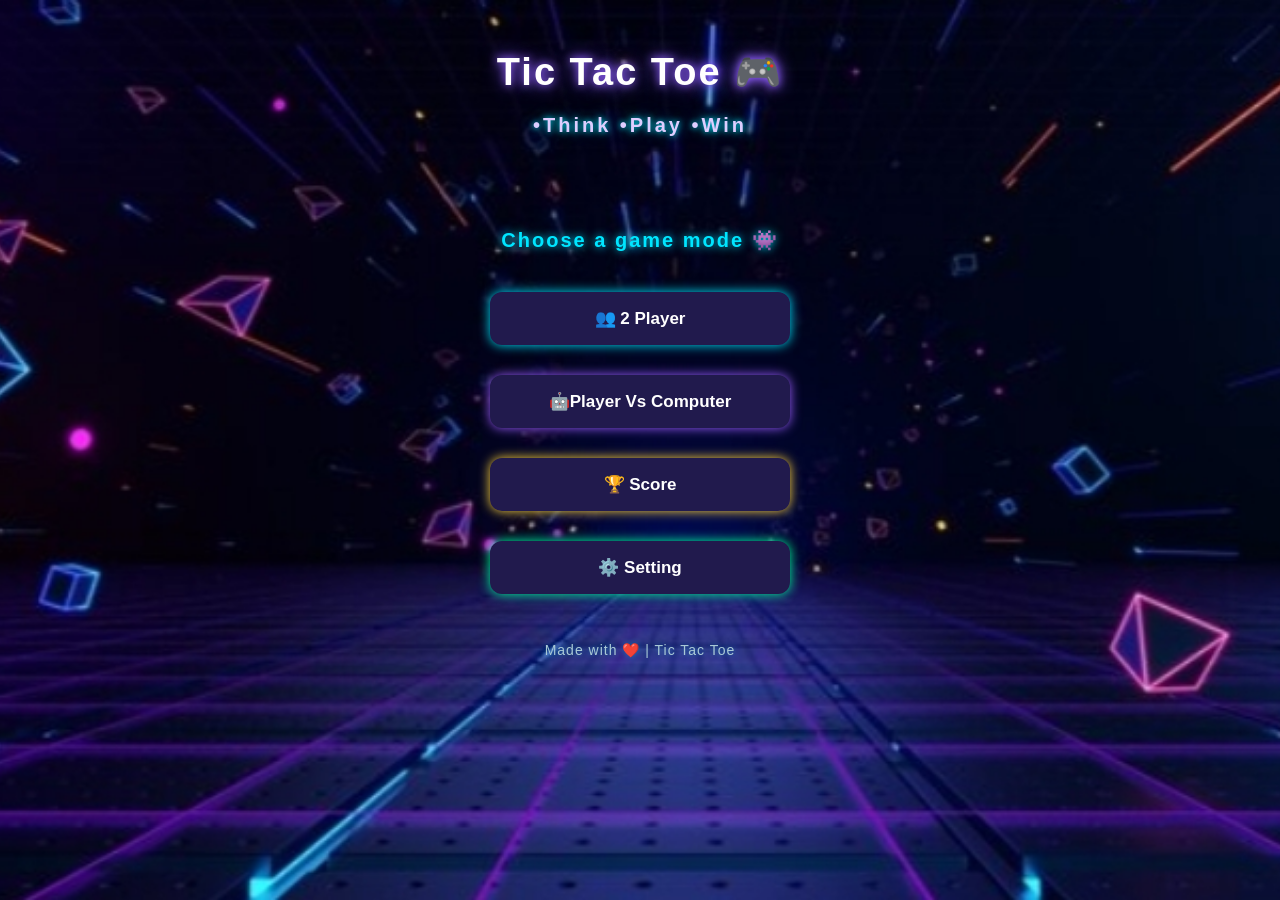
<file: index.html>
<!DocType html>
<html lang="en">
<head>
    <meta charset="UTF-8">
    <meta name="viewport" content="width=device-width, initia./l-scale=1.0">
    <title>Tic Tac Toc</title>
  <link rel="stylesheet"href="style.css">

</head>

<body class="menu-page">
<div id="customPopup" class="custom-popup">
  <div class="popup-box">
    <h2>🎮 Mano says</h2>
    <p id="popupMessage"></p>
    <button id="popupOk">OK</button>
  </div>
</div>
  
  <main class="main-menu">
<div class="game-logo">
<h1 > Tic Tac Toe 🎮 </h1>
    </div>
<p  class="tagline"> •Think •Play •Win</p><br><br>
<p id="choose-game-mood">Choose a game mode 👾</p>

     <div class="menu-buttons">
<button id="two-player">👥 2 Player </button><br>
 <button id="computer"> 🤖Player Vs Computer </button> <br>
<button id="score"> 🏆 Score </button><br>
<button id="setting"> ⚙️ Setting </button>         
       </div><br>

    
<footer> Made with ❤️ | Tic Tac Toe </footer>
    </main>
  
  <script src="script.js"></script>
</body>
</html>
</file>
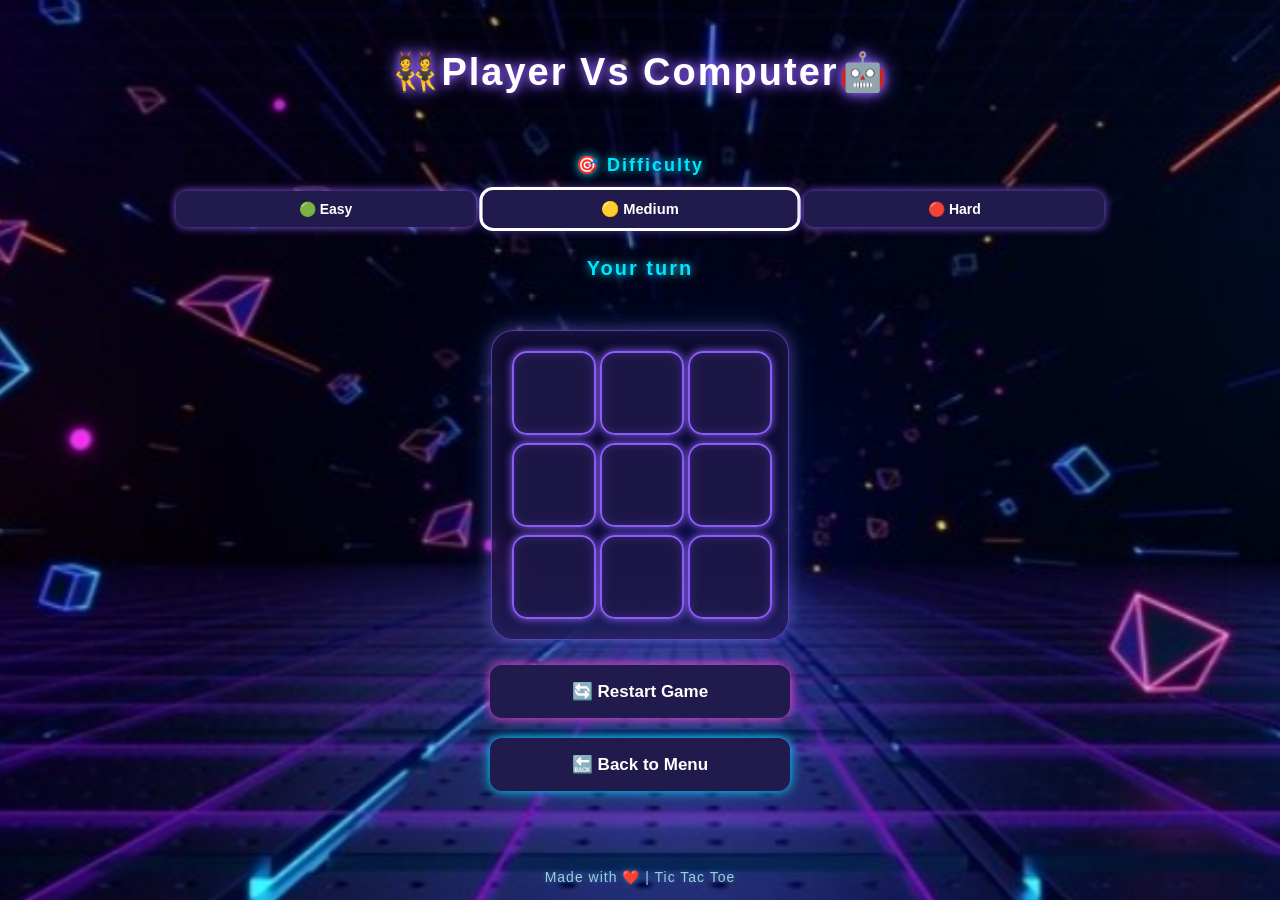
<file: computer.html>
<!DOCTYPE html>
<html lang="en">

<head>
  <meta charset="UTF-8">
  <meta name="viewport" content="width=device-width, initial-scale=1.0">

  <title>Player Vs Computer</title>

  <link rel="stylesheet" href="style.css">
</head>

<body>
  <div id="customPopup" class="custom-popup">
  <div class="popup-box">
    <h2>🎮 Mano says</h2>
    <p id="popupMessage"></p>
    <button id="popupOk">OK</button>
  </div>
  </div>

  <h1>👯Player Vs Computer🤖</h1>
  <div class="difficulty-box">
  <p>🎯 Difficulty</p>

  <button class="difficulty-btn" data-level="easy">
    🟢 Easy
  </button>

  <button class="difficulty-btn" data-level="medium">
    🟡 Medium
  </button>

  <button class="difficulty-btn" data-level="hard">
    🔴 Hard
  </button>
  </div>

  <p id="turnMessage">Your turn</p>

  <div class="game-board" id="computerBoard">

    <div class="cell"></div>
    <div class="cell"></div>
    <div class="cell"></div>

    <div class="cell"></div>
    <div class="cell"></div>
    <div class="cell"></div>

    <div class="cell"></div>
    <div class="cell"></div>
    <div class="cell"></div>

  </div>

  <button id="restart">🔄 Restart Game</button>

  <button id="backMenu">🔙 Back to Menu</button>

  <script src="script.js"></script>
<footer> Made with ❤️ | Tic Tac Toe </footer>

</body>

</html>
</file>
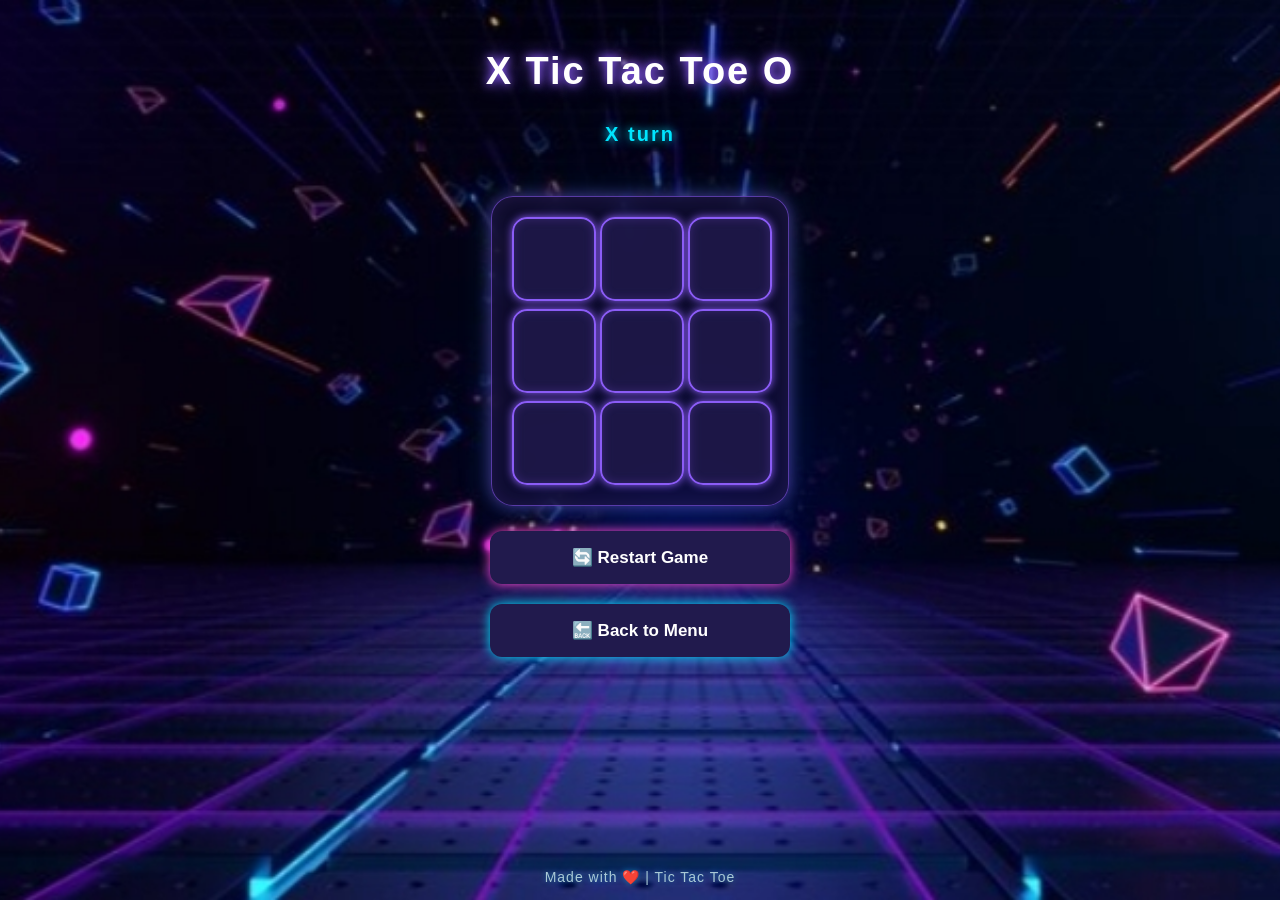
<file: game.html>
<!DOCTYPE html>
<html lang="en">
<head>
  <meta charset="UTF-8">
  <meta name="viewport" content="width=device-width, initial-scale=1.0">
  <title>2 Player Game</title>
  <link rel="stylesheet" href="style.css">
</head>

<body>
<div id="customPopup" class="custom-popup">
  <div class="popup-box">
    <h2>🎮 Mano says</h2>
    <p id="popupMessage"></p>
    <button id="popupOk">OK</button>
  </div>
</div>
  <h1> X Tic Tac Toe O</h1>

  <p id="turnMessage">X turn</p>

  <div class="game-board">
    <div class="cell"></div>
    <div class="cell"></div>
    <div class="cell"></div>
    <div class="cell"></div>
    <div class="cell"></div>
    <div class="cell"></div>
    <div class="cell"></div>
    <div class="cell"></div>
    <div class="cell"></div>
  </div>

  <button id="restart">🔄 Restart Game</button>

  <button id="backMenu"> 🔙 Back to Menu</button>
  
  <script src="script.js"></script>
<footer> Made with ❤️ | Tic Tac Toe </footer>
</body>
</html>
</file>
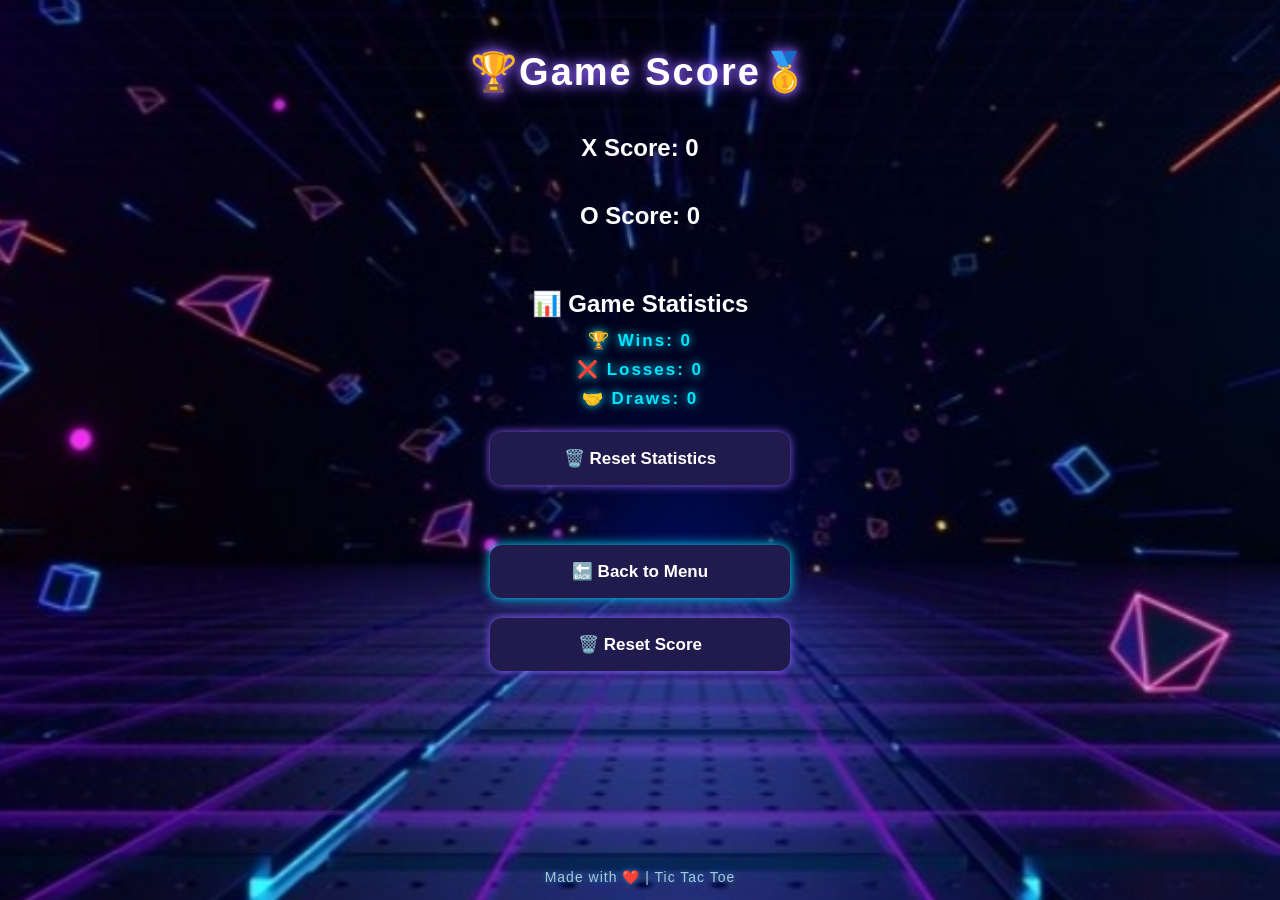
<file: score.html>
<!DOCTYPE html>
<html lang="en">
<head>
  <meta charset="UTF-8">
  <meta name="viewport" content="width=device-width, initial-scale=1.0">
  <title>Score</title>
  <link rel="stylesheet" href="style.css">
</head>

<body>
<div id="customPopup" class="custom-popup">
  <div class="popup-box">
    <h2>🎮 Mano says</h2>
    <p id="popupMessage"></p>
    <button id="popupOk">OK</button>
  </div>
</div>
  <h1>🏆Game Score🥇</h1>

  <h2> X Score: <span id="xScore">0</span></h2>

  <h2> O Score: <span id="oScore">0</span></h2>
  <div class="stats-box">

  <h2>📊 Game Statistics</h2>

  <p>🏆 Wins: <span id="wins">0</span></p>
  <p>❌ Losses: <span id="losses">0</span></p>
  <p>🤝 Draws: <span id="draws">0</span></p>

  <button id="resetStats">
    🗑️ Reset Statistics
  </button>

  </div>

  <button id="backMenu">🔙 Back to Menu</button>
  <button id="resetScore">🗑️ Reset Score</button>

  <script src="script.js"></script>
<footer> Made with ❤️ | Tic Tac Toe </footer>
  
</body>
</html>
</file>
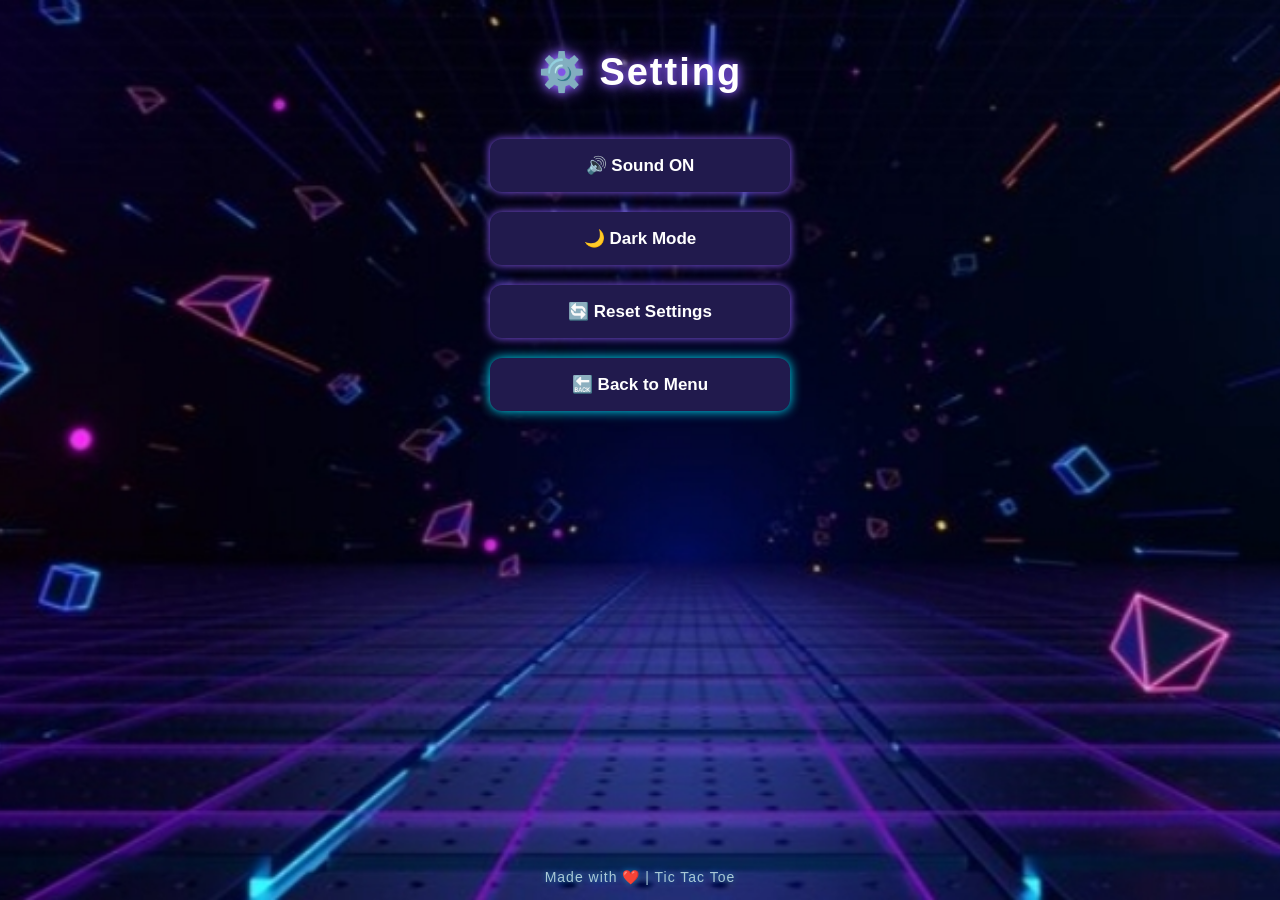
<file: setting.html>
<!DOCTYPE html>
<html lang="en">

<head>
  <meta charset="UTF-8">
  <meta name="viewport" content="width=device-width, initial-scale=1.0">

  <title>Setting</title>

  <link rel="stylesheet" href="style.css">
</head>

<body>
<div id="customPopup" class="custom-popup">
  <div class="popup-box">
    <h2>🎮 Mano says</h2>
    <p id="popupMessage"></p>
    <button id="popupOk">OK</button>
  </div>
</div>
  <h1>⚙️ Setting</h1>

  <button id="soundSetting">🔊 Sound</button>

  <button id="themeSetting">🎨 Theme</button>
  
  <button id="resetSettings">🔄 Reset Settings</button>

    <button id="backMenu">🔙 Back to Menu</button>
  <footer> Made with ❤️ | Tic Tac Toe </footer>

  <script src="script.js"></script>

</body>

</html>
</file>
<file: style.css>
h1 {
  margin-top: 50px;
  margin-bottom: 20px;

  font-size: 38px;
  letter-spacing: 2px;

  color: white;

  text-shadow:
    0 0 8px #8b5cf6,
    0 0 18px #8b5cf6;
}
button {
  width: 300px;
  padding: 16px;
  margin:15px 8px;

  border: none;
  border-radius: 12px;

  background: #211a4d;
  color: white;
  position: relative;
  font-size: 17px;
  font-weight: bold;
  cursor: pointer;

  box-shadow: 0 0 10px #8b5cf6;

  transition: 0.3s;
}

button:hover {
  transform: translateY(-3px);
  box-shadow: 0 0 20px #8b5cf6;
}
body > button {
  display: block;
  margin: 10px;
}
body > button:first-of-type {
  margin-top: 25px;
  max-width: 90%;
}
#two-player {
  box-shadow: 0 0 12px #00e5ff;
}

#computer {
  box-shadow: 0 0 12px #9b5cff;
}

#score {
  box-shadow: 0 0 12px #ffd43b;
}

#setting {
  box-shadow: 0 0 12px #00ff9d;
}
button:hover {
  transform: translateY(-4px) scale(1.03);
}

button:active {
  transform: scale(0.96);
}

.cell:has(X) {
  color: #00e5ff;
  text-shadow: 0 0 15px #00e5ff;
}

.cell:has(O) {
  color: #ff4fd8;
  text-shadow: 0 0 15px #ff4fd8;
}
.x-mark {
  color: #00e5ff;
  text-shadow: 0 0 15px #00e5ff;
}

.o-mark {
  color: #ff4fd8;
  text-shadow: 0 0 15px #ff4fd8;
}
#turnMessage {
  margin-top: 10px;
  font-size: 20px;
  font-weight: bold;
  color: #00e5ff;
  text-shadow: 0 0 10px #00e5ff;
}
#restart {
  box-shadow: 0 0 12px #ff4fd8;
}

#backMenu {
  box-shadow: 0 0 12px #00e5ff;
}
p {
  font-size: 20px;
  font-weight: bold;
  color: #00e5ff;
  text-shadow: 0 0 10px #00e5ff;
  letter-spacing: 2px;
  margin: 25px 10px;
  top: 25;
}

.cell:hover {
  transform: scale(1.05);
  box-shadow:
    0 0 10px #8b5cf6,
    0 0 20px #8b5cf6;
  background: #2b2360;
}
.cell:active {
  transform: scale(0.95);
}
.cell {
  width: 80px;
  height: 80px;
  display: flex;
  align-items: center;
  justify-content: center;
  background: rgba(33, 26, 77, 0.75);
  border: 2px solid #8b5cf6;
  border-radius: 15px;
  font-size: 42px;
  font-weight: bold;
  color: white;
  box-shadow:
    0 0 8px #8b5cf6,
    inset 0 0 10px rgba(139, 92, 246, 0.25);
  cursor: pointer;
  transition: 0.25s;
  backdrop-filter: blur(6px);
}
.cell.winner {
  background: #ffd43b;
  border-color: #fff3a3;
  color: #1a1235;
  box-shadow:
    0 0 10px #ffd43b,
    0 0 25px #ffd43b,
    0 0 40px #ffd43b;
  transform: scale(1.08);
}
.game-board {
  margin-top: 25px;
  padding: 20px;
  display: grid;
  grid-template-columns: repeat(3, 80px);
  gap: 8px;

  background: rgba(25, 20, 61, 0.55);
  border: 1px solid rgba(139, 92, 246, 0.6);
  border-radius: 22px;

  box-shadow:
    0 0 15px rgba(139, 92, 246, 0.5),
    0 0 35px rgba(0, 229, 255, 0.15),
    inset 0 0 20px rgba(139, 92, 246, 0.15);

  backdrop-filter: blur(10px);
}
@media (max-width: 400px) {
  .game-board {
    grid-template-columns: repeat(3, 65px);
    gap: 7px;
    padding: 15px;
  }

  .cell {
    width: 65px;
    height: 65px;
    font-size: 34px;
  }
}

body {
  margin: 0;
  min-height: 100vh;

  display: flex;
  flex-direction: column;
  align-items: center;

  background-image: url("background.jpg");
  background-size: cover;
  background-position: center;
  background-repeat: no-repeat;
  background-attachment: fixed;

  font-family: Arial, sans-serif;
  text-align: center;
  color: white;
}
/* =========================
   MENU PAGE ONLY
========================= */

.menu-page {
  margin: 0;
  min-height: 100vh;
  display: flex;
  flex-direction: column;
  align-items: center;


  background-size: cover;
  background-position: center;
  background-repeat: no-repeat;

  font-family: Arial, sans-serif;
  text-align: center;
  color: white;
}

/* Main menu */

.menu-page .main-menu {
  width: 100%;
  max-width: 500px;
  display: flex;
  flex-direction: column;
  align-items: center;
  box-sizing: border-box;
}

/* Title */

.menu-page #menu-headline {
  margin: 45px 0 5px;
  font-size: 42px;
  letter-spacing: 2px;
  color: white;

  text-shadow:
    0 0 8px #00e5ff,
    0 0 20px #00e5ff;
}

/* Tagline + choose text */

.menu-page #menu-text {
  margin: 0 0 20px;
  color: #00e5ff;
  font-size: 18px;
  font-weight: bold;
  letter-spacing: 2px;

  text-shadow: 0 0 8px #00e5ff;
}

.menu-page .tagline {
  margin: 0 0 30px !important;
  font-size: 20px !important;
  letter-spacing: 3px;
  color:#deceff;
  text-shadow:
    0 0 6px #00e5ff,
    0 0 14px rgba(0, 229, 255, 0.5);
}

.menu-page .menu-buttons {
  gap: 11px;
  margin-top: 0;
  position: static;
}
/* Choose game mode - menu only */
.menu-page #choose-game-mode {
  position:static;
  top: auto;
  margin: 0 0 10px;

  font-size: 17px;
  font-weight: bold;
  letter-spacing: 1.5px;

  color: #dffcff;
  text-shadow: 0 0 8px #00e5ff;
}


  footer {
  width: 100%;
  margin-top: auto;
  padding: 15px 0;
  
  text-align: center;
  box-sizing: border-box;

  font-size: 14px;
  letter-spacing: 1px;
  color: #a9c9d6;

  text-shadow: 0 0 6px rgba(0, 229, 255, 0.4);
  }
body.menu-page .menu-footer {
  margin-top: 28px;
  padding-bottom: 20px;
}
/* =========================
   DARK THEME
========================= */

body.dark {
  background-image: none;
  background-color: #050a1e;
  color: white;
}

body.dark h1 {
  color: white;
  text-shadow:
    0 0 8px #00e5ff,
    0 0 18px #00e5ff;
}

body.dark button {
  background: #101b38;
  color: white;
}
/* Emoji-style X and O */

.cell.x-mark,
.cell.o-mark {
  font-family: "Arial Rounded MT Bold", "Trebuchet MS", sans-serif;
  font-size: 48px;
  font-weight: 900;
  line-height: 1;
  -webkit-text-stroke: 2px currentColor;
}

.cell.x-mark {
  color: #d327d3;
  text-shadow:
    0 0 6px #ff4fd8,
    0 0 15px #ff4fd8;
}

.cell.o-mark {
  color: #14727c;
  text-shadow:
    0 0 6px #00e5ff,
    0 0 15px #00e5ff;
}
/* Winning cells animation */

.winner {
  animation: winnerGlow 0.6s ease-in-out infinite alternate;
  transform: scale(1.08);
}

@keyframes winnerGlow {
  from {
    transform: scale(1);
  }

  to {
    transform: scale(1.08);
  }
}
/* =========================
   DIFFICULTY BOX
========================= */

.difficulty-box {
  text-align: center;
  margin: 15px auto;
}

.difficulty-box p {
  font-size: 18px;
  font-weight: bold;
  margin-bottom: 10px;
}

.difficulty-btn {
  padding: 10px 15px;
  margin: 5px;
  border: none;
  border-radius: 10px;
  cursor: pointer;
  font-size: 14px;
  transition: 0.2s;
}

.difficulty-btn:hover {
  transform: scale(1.05);
}

.difficulty-btn.selected {
  outline: 3px solid currentColor;
  transform: scale(1.05);
  font-weight: bold;
}


/* =========================
   STATISTICS BOX
========================= */

.stats-box {
  text-align: center;
  margin: 20px auto;
}

.stats-box h2 {
  margin-bottom: 12px;
}

.stats-box p {
  font-size: 17px;
  margin: 8px 0;
}
.custom-popup {
  display: none;
  position: fixed;
  inset: 0;
  background: rgba(0, 0, 0, 0.5);
  justify-content: center;
  align-items: center;
  z-index: 9999;
}

.popup-box {
  background: white;
  padding: 25px;
  border-radius: 20px;
  text-align: center;
  min-width: 250px;
}

.popup-box h2 {
  margin-bottom: 10px;
  color: #6c4ab6;
  font-size: 22px;
  font-weight: bold;
}

.popup-box p {
  font-size: 18px;
  margin: 15px 0;
}

.popup-box button {
  border: none;
  padding: 10px 25px;
  border-radius: 12px;
  cursor: pointer;
  font-size: 16px;
}
</file>
